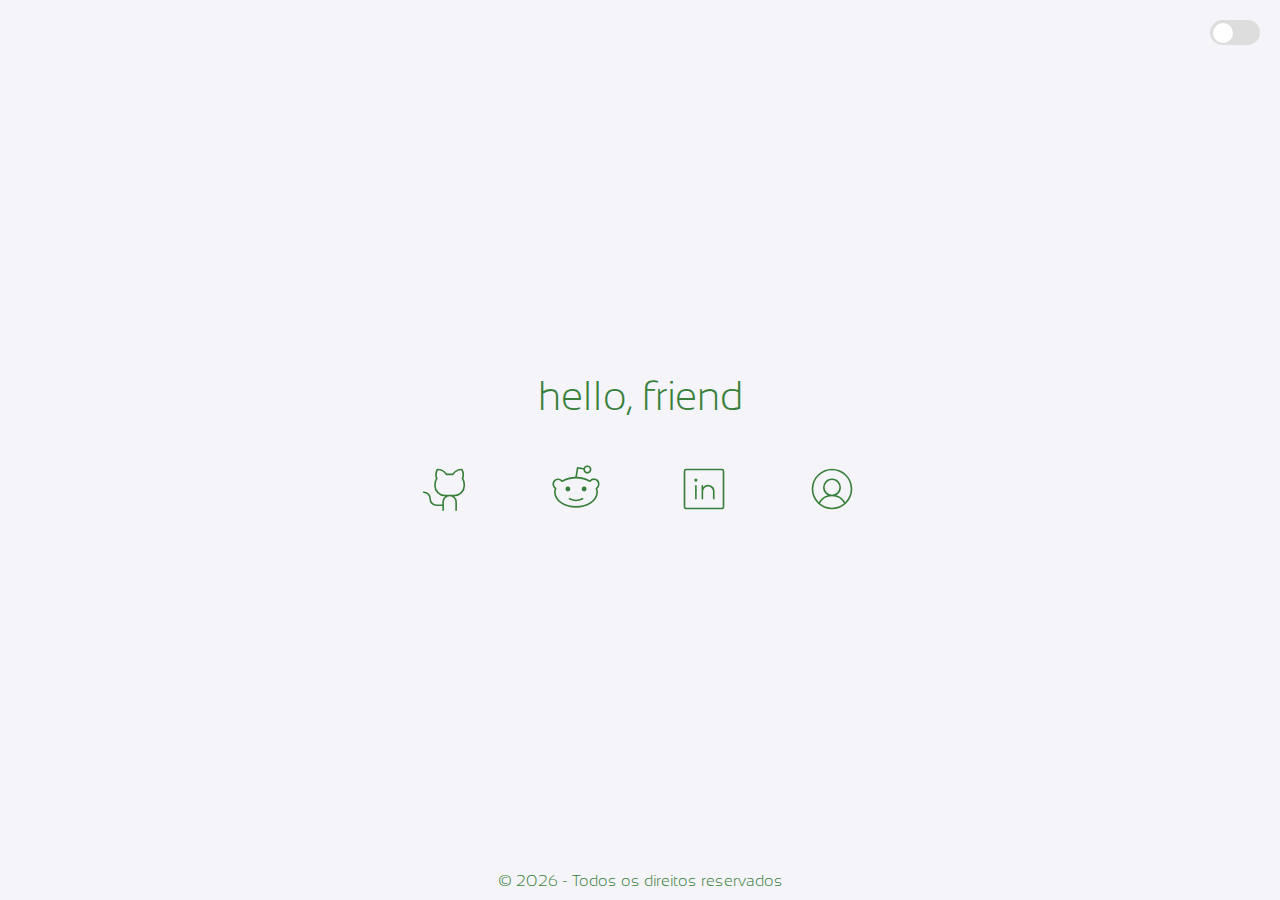
<file: src/index.html>
<!DOCTYPE html>
<html lang="pt">

<head>
    <meta charset="UTF-8">
    <meta name="viewport" content="width=device-width, initial-scale=1.0">
    <title>Home</title>
    <link rel="icon" type="image/svg+xml" href="icons/code-light.svg">
    <script src="script.js"></script>
    <link rel="stylesheet" href="style.css">
</head>

<body class="index">

    <nav class="navbar">
        <a href="#">hello, friend</a>
        <div class="dark-mode-toggle">
            <input type="checkbox" id="dark-mode-switch">
            <label for="dark-mode-switch" class="toggle-label"></label>
        </div>
    </nav>


    <section class="container-index">
        <h1>hello, friend</h1>

        <article class="icons">

            <a href="https://github.com/rafaelderoncio" target="_blank">
                <img src="icons/github-logo-thin.svg" alt="github">
            </a>

            <a href="https://www.reddit.com/user/rafaelderoncio/" target="_blank">
                <img src="icons/reddit-logo-thin.svg" alt="reddit">
            </a>

            <a href="https://br.linkedin.com/in/rafael-deroncio" target="_blank">
                <img src="icons/linkedin-logo-thin.svg" alt="linkedin">
            </a>

            <a href="about.html" target="_self">
                <img src="icons/user-circle-thin.svg" alt="about me">
            </a>

        </article>
    </main>

    <footer class="footer">
        <p>© %ANO% - Todos os direitos reservados</p>
    </footer>
</body>

</html>
</file>
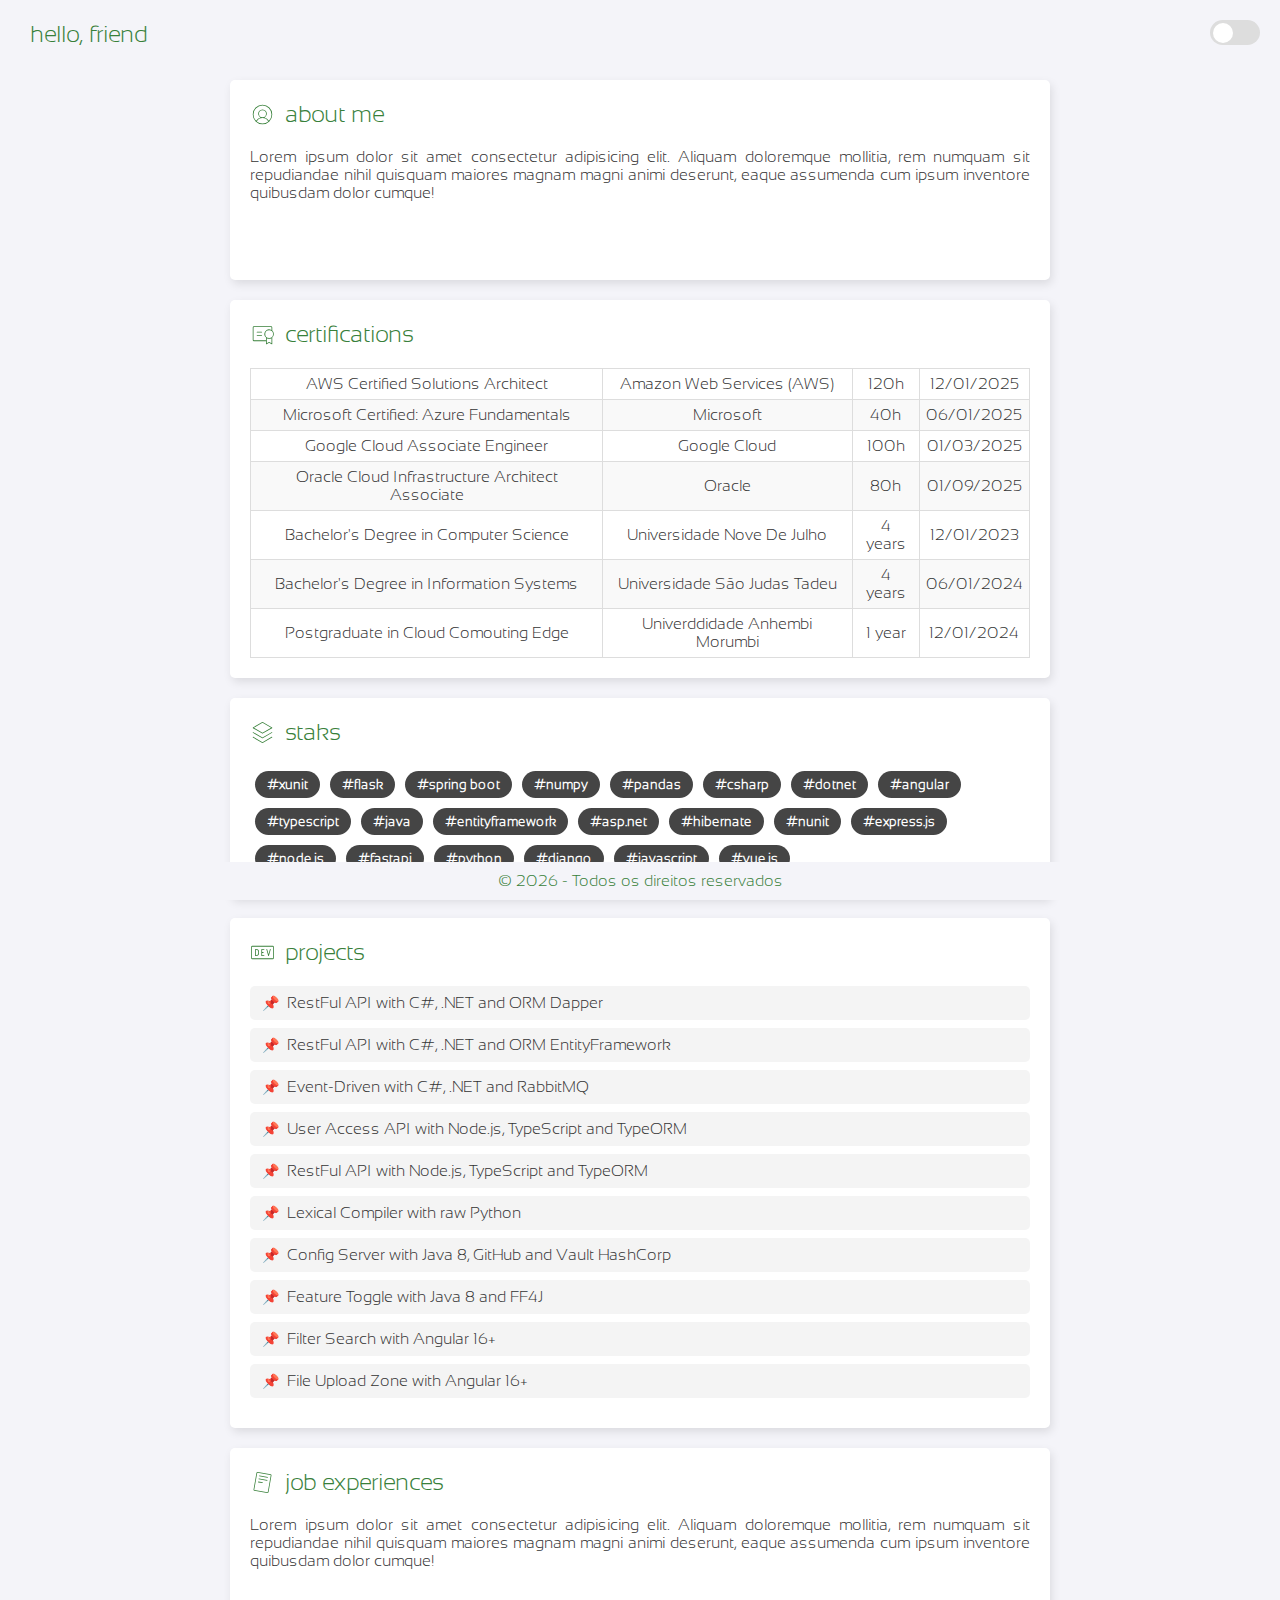
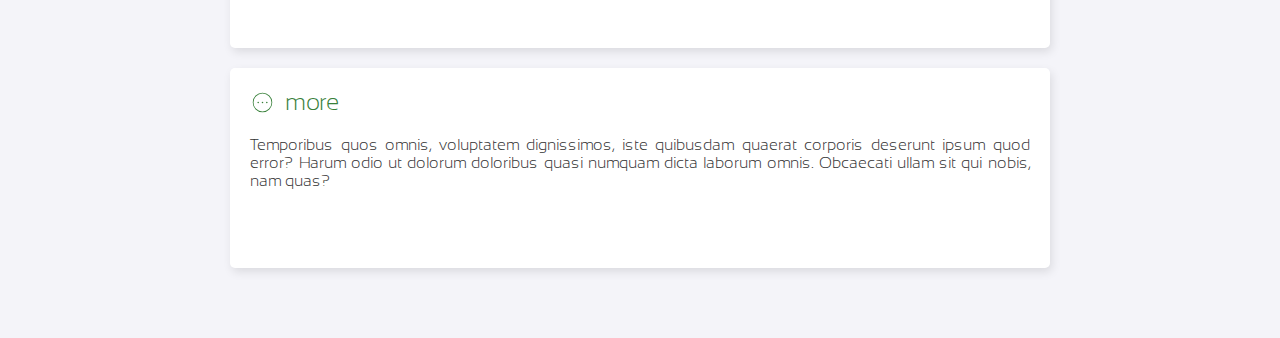
<file: src/about.html>
<!DOCTYPE html>
<html lang="pt">

<head>
    <meta charset="UTF-8">
    <meta name="viewport" content="width=device-width, initial-scale=1.0">
    <title>About</title>
    <link rel="icon" type="image/svg+xml" href="icons/code-light.svg">
    <link rel="stylesheet" href="style.css">
    <script src="script.js"></script>
</head>

<body>

    <nav class="navbar">
        <a href="index.html">hello, friend</a>
        <div class="dark-mode-toggle">
            <input type="checkbox" id="dark-mode-switch">
            <label for="dark-mode-switch" class="toggle-label"></label>
        </div>
    </nav>

    <main class="cards">

        <article class="card">
            <div class="card-title">
                <img src="icons/user-circle-thin.svg" alt="about me">
                <h2>about me</h2>
            </div>
            <p>Lorem ipsum dolor sit amet consectetur adipisicing elit. Aliquam doloremque mollitia, rem numquam sit repudiandae nihil quisquam maiores magnam magni animi deserunt, eaque assumenda cum ipsum inventore quibusdam dolor cumque!</p>
        </article>

        <!-- certificates -->
        <article class="card">
            <div class="card-title">
                <img src="icons/certificate-thin.svg" alt="about me">
                <h2>certifications</h2>
            </div>
            <table>
                <tbody>
                    <!-- gerado via script -->
                </tbody>
                
            </table>
        </article>

        <article class="card" id="stacks">
            <div class="card-title">
                <img src="icons/stack-thin.svg" alt="about me">
                <h2>staks</h2>
                <!-- gerado via script -->
            </div>

        <!-- stacks -->
        </article>

        <article class="card projects">
            <div class="card-title">
                <img src="icons/dev-to-logo-thin.svg" alt="about me">
                <h2>projects</h2>
            </div>
            <ul>
                <li>RestFul API with C#, .NET and ORM Dapper</li>
                <li>RestFul API with C#, .NET and ORM EntityFramework</li>
                <li>Event-Driven with C#, .NET and RabbitMQ</li>
                <li>User Access API with Node.js, TypeScript and TypeORM</li>
                <li>RestFul API with Node.js, TypeScript and TypeORM</li>
                <li>Lexical Compiler with raw Python</li>
                <li>Config Server with Java 8, GitHub and Vault HashCorp</li>
                <li>Feature Toggle with Java 8 and FF4J</li>
                <li>Filter Search with Angular 16+</li>
                <li>File Upload Zone with Angular 16+</li>
            </ul>
        </article>       
        
        <article class="card">
            <div class="card-title">
                <img src="icons/read-cv-logo-thin.svg" alt="about me">
                <h2>job experiences</h2>
            </div>
            <p>Lorem ipsum dolor sit amet consectetur adipisicing elit. Aliquam doloremque mollitia, rem numquam sit repudiandae nihil quisquam maiores magnam magni animi deserunt, eaque assumenda cum ipsum inventore quibusdam dolor cumque!</p>
        </article>

        <article class="card">
            <div class="card-title">
                <img src="icons/dots-three-circle-thin.svg" alt="about me">
                <h2>more</h2>
            </div>
            <p>Temporibus quos omnis, voluptatem dignissimos, iste quibusdam quaerat corporis deserunt ipsum quod error? Harum odio ut dolorum doloribus quasi numquam dicta laborum omnis. Obcaecati ullam sit qui nobis, nam quas?</p>
        </article>
        
    </main>

    <footer class="footer">
        <p>© %ANO% - Todos os direitos reservados</p>
    </footer>
</body>

</html>
</file>
<file: src/style.css>
/* ========== EFEITOS ========== */
@keyframes fadeSlideIn {
    0% {
        opacity: 0;
        transform: translateY(30px);
    }
    100% {
        opacity: 1;
        transform: translateY(0);
    }
}

@keyframes pulse {
    0%, 100% {
        transform: scale(1);
    }
    50% {
        transform: scale(1.2);
    }
}


@keyframes fadeIn {
    0% {
        opacity: 0;
    }
    100% {
        opacity: 1;
    }
}


@keyframes fadeInUp {
    0% {
        opacity: 0;
        transform: translateY(30px);
    }
    100% {
        opacity: 1;
        transform: translateY(0);
    }
}

/* ========== RESPONSIVIDADE ========== */
@media (max-width: 1024px) {
    .container-index h1 {
        font-size: 36px;
    }

    .icons a img {
        height: 60px;
        width: 60px;
    }

    .cards {
        width: 90%;
    }

    .card {
        padding: 15px;
    }
}

@media (max-width: 768px) {
    .container-index h1 {
        font-size: 32px;
    }

    .icons {
        flex-wrap: wrap;
        justify-content: center;
    }

    .icons a {
        margin: 10px;
    }

    .icons a img {
        height: 48px;
        width: 48px;
    }

    .cards {
        width: 95%;
    }

    .card {
        padding: 12px;
    }

    .card-title h2 {
        font-size: 18px;
    }

    .footer {
        font-size: 14px;
        padding: 8px;
    }
}

@media (max-width: 480px) {
    .navbar {
        flex-direction: column;
        text-align: center;
        padding: 15px 10px;
    }

    .navbar a {
        font-size: 20px;
        margin-bottom: 10px;
    }

    .dark-mode-toggle {
        position: relative;
        top: auto;
        right: auto;
        margin-top: 10px;
    }

    .container-index {
        padding-top: 80px;
    }

    .container-index h1 {
        font-size: 28px;
    }

    .icons a img {
        height: 40px;
        width: 40px;
    }

    .cards {
        width: 100%;
        padding: 50px 10px;
    }

    .card {
        padding: 10px;
    }

    .card-title h2 {
        font-size: 16px;
    }

    .footer {
        font-size: 12px;
        padding: 6px;
    }

    .hashtag {
        font-size: 11px;
        padding: 5px 10px;
    }
}

/* ========== FONTE ========== */
@font-face {
    font-family: Sansation;
    src: url('fonts/Sansation_Light.ttf') format('truetype');
}

/* ========== ESTILO ========== */
* {
    margin: 0;
    padding: 0;
    box-sizing: border-box;
}

body {
    display: flex;
    justify-content: center;
    align-items: center;
    font-family: 'Sansation';
    color: rgb(56, 128, 58);
    background-color: rgb(244, 244, 249);
    animation: fadeIn 1s ease-out;
}

.index {
    height: 100vh;
}

.container-index {
    text-align: center;
}

.container-index h1 {
    font-size: 40px;
    font-weight: 400;
    margin-bottom: 40px;
}

/* Ícones */
.icons {
    display: flex;
    justify-content: space-between;
    animation: fadeIn 1s ease-out;
}

.icons a {
    margin: 0 24px;
    position: relative;
    display: flex;
    align-items: center;
    justify-content: center;
    text-decoration: none;
    padding-bottom: 8px;
    transition: transform 0.3s ease-in-out;
}

.icons a::after {
    content: "";
    position: absolute;
    width: 100%;
    height: 2px;
    background-color: rgb(56, 128, 58);
    bottom: 0;
    left: 0;
    transform: scaleX(0);
    transition: transform 0.3s ease-in-out;
}

.icons a:hover::after {
    transform: scaleX(1);
}

.icons a img {
    height: 60px;
    width: 60px;
    padding: 4px;
    margin: 0 10px;
    transition: transform 0.3s ease-in-out;
}

.icons a:hover img {
    transform: scale(1.2);
}

/* Navbar */
.navbar {
    position: fixed;
    top: 0;
    left: 0;
    width: 100%;
    padding: 10px 20px;
    z-index: 1000;
    display: flex;
    justify-content: space-between;
    align-items: center;
    background-color: rgb(244, 244, 249);
}

.navbar a {
    display: none;
    font-size: 24px;
    color: rgb(56, 128, 58);
    text-decoration: none;
    margin-left: 10px;
    padding-top: 10px;
}

/* Toggle - Modo Escuro */
.dark-mode-toggle {
    position: fixed;
    top: 20px;
    right: 20px;
}

.toggle-label {
    width: 50px;
    height: 25px;
    background-color: #ddd;
    border-radius: 25px;
    display: inline-block;
    position: relative;
    cursor: pointer;
}

.toggle-label::after {
    content: "";
    width: 20px;
    height: 20px;
    background-color: white;
    border-radius: 50%;
    position: absolute;
    top: 2.5px;
    left: 3px;
    transition: transform 0.3s ease-in-out;
}

input[type="checkbox"] {
    display: none;
}

input[type="checkbox"]:checked+.toggle-label {
    background-color: #333;
}

input[type="checkbox"]:checked+.toggle-label::after {
    transform: translateX(25px);
}

/* Modo Escuro */
.dark-mode {
    background-color: #1e1e1e;
}

.dark-mode .navbar,
.dark-mode a,
.dark-mode .footer {
    background-color: #1e1e1e;
}

.dark-mode .card {
    background-color: #333;
    color: white;
}

/* Footer */
.footer {
    position: fixed;
    bottom: 0;
    left: 0;
    width: 100%;
    color: rgb(56, 128, 58);
    background-color: rgb(244, 244, 249);
    text-align: center;
    padding: 10px;
    font-size: 16px;
}

/* Cards */
.cards {
    display: flex;
    flex-direction: column;
    align-items: center;
    gap: 20px;
    width: 80%;
    margin: 10px 0;
    padding: 70px 0 60px;
    overflow-y: auto;
}

.card {
    width: 80%;
    min-height: 200px;
    padding: 20px;
    gap: 15px;
    border-radius: 5px;
    background-color: white;
    color: #333;
    box-shadow: 2px 4px 10px rgba(0, 0, 0, 0.1);
}

.card h2 {
    color: rgb(56, 128, 58);
    font-weight: normal;
}

.card p {
    text-align: justify;
}

.card-title {
    display: flex;
    align-items: center;
    margin-bottom: 20px;
}

.card-title img {
    width: 25px;
    height: 25px;
    margin-right: 10px;
}

/* Scrollbar */
html ::-webkit-scrollbar {
    width: 10px;
}

html ::-webkit-scrollbar-thumb {
    border-radius: 50px;
    background: rgb(56, 128, 58);
}

.dark-mode ::-webkit-scrollbar-thumb {
    background: rgb(100, 200, 100) !important;
}

.dark-mode ::-webkit-scrollbar-track {
    background: #1e1e1e !important;
}

.dark-mode table {
    background-color: #333;
    color: white;
    border-color: #555;
}

.dark-mode td {
    border: 0.5px solid #555;
}

.dark-mode tr:nth-child(even) {
    background-color: #444;
}

.dark-mode tr:hover {
    background-color: #555;
}

/* Modo escuro */
.dark-mode .card.projects {
    background-color: #333;
    color: white;
}

.dark-mode .card.projects li {
    background: #444;
}

.dark-mode .card.projects li:hover {
    background: #555;
}

.dark-mode .modal-content {
    background-color: #333;
    color: white;
}

.dark-mode .modal h2 {
    color: rgb(100, 200, 100);
}

.dark-mode .modal p {
    color: white;
}

.dark-mode .modal-close {
    color: white;
}

.dark-mode .modal-close:hover {
    color: red;
}

.dark-mode #modal-project-link {
    background-color: rgb(51,51,51);
    color: white;
}

/* Hashtags */
.hashtag {
    display: inline-block;
    justify-content: flex-start;
    background-color: #454545;
    color: white;
    font-size: 13px;
    font-weight: bold;
    padding: 6px 12px;
    margin: 5px;
    border-radius: 20px;
    text-transform: lowercase;
    cursor: pointer;
    transition: background 0.3s ease-in-out;
    max-width: fit-content;
}

.hashtag:hover {
    background-color: var(--hover-color);
}

/* Tabela */
table {
    width: 100%;
    border-collapse: collapse;
    background: white;
    overflow: hidden;
}

td {
    padding: 6px;
    border: 0.5px solid #ddd;
    text-align: center;
}

tr:nth-child(even) {
    background-color: #f9f9f9;
}

tr:hover {
    background-color: #ddd;
}

ul {
    list-style: none;
    padding: 0;
    margin: 10px 0;
}

li {
    font-size: 16px;
    padding: 8px 12px;
    background: #f4f4f4;
    margin-bottom: 8px;
    border-radius: 5px;
    display: flex;
    align-items: center;
    gap: 8px;
}

/* listas */
li::before {
    content: "📌";
    font-size: 14px;
    color: rgb(56, 128, 58);
}

li:hover {
    background: #ddd;
}

/* Modal*/
.modal {
    display: none;
    position: fixed;
    z-index: 1000;
    left: 0;
    top: 0;
    width: 100%;
    height: 100%;
    background-color: rgba(0, 0, 0, 0.7);
    align-items: center;
    justify-content: center;
}

.modal-content {
    background-color: white;
    width: 700px;
    height: 250px;
    padding: 20px;
    border-radius: 10px;
    text-align: center;
    box-shadow: 0px 4px 10px rgba(0, 0, 0, 0.3);
    position: relative;
    display: flex;
    flex-direction: column;
    justify-content: center;
    align-items: center;
}

.modal-close {
    position: absolute;
    top: 10px;
    right: 10px;
    background: none;
    border: none;
    font-size: 20px;
    font-weight: bold;
    cursor: pointer;
    color: #333;
    transition: color 0.3s ease-in-out;
}

.modal-close:hover {
    color: red;
}

.modal-content hr {
    width: 100%;
    margin: 10px 10px;
}

.modal-content h2 {
    display: flex;
    align-items: center;
    align-content: center;
    height: 20%;
    color: rgb(56, 128, 58);
}

.modal-content  {
    color: black;
}

.modal-content p {
    display: flex;
    align-items: start;
    text-align: justify;
    color: black;
    margin-top: 10px;
    height: 80%;
}

/* Estilo do link do GitHub */
#modal-project-link {
    display: inline-flex;
    align-items: center;
    text-decoration: none;
    font-weight: bold;
    color: #333;
    margin-top: 15px;
    transition: color 0.3s ease-in-out;
}

#modal-project-link img {
    width: 20px;
    height: 20px;
    margin-right: 8px;
}

#modal-project-link:hover {
    color: rgb(56, 128, 58);
}
</file>
